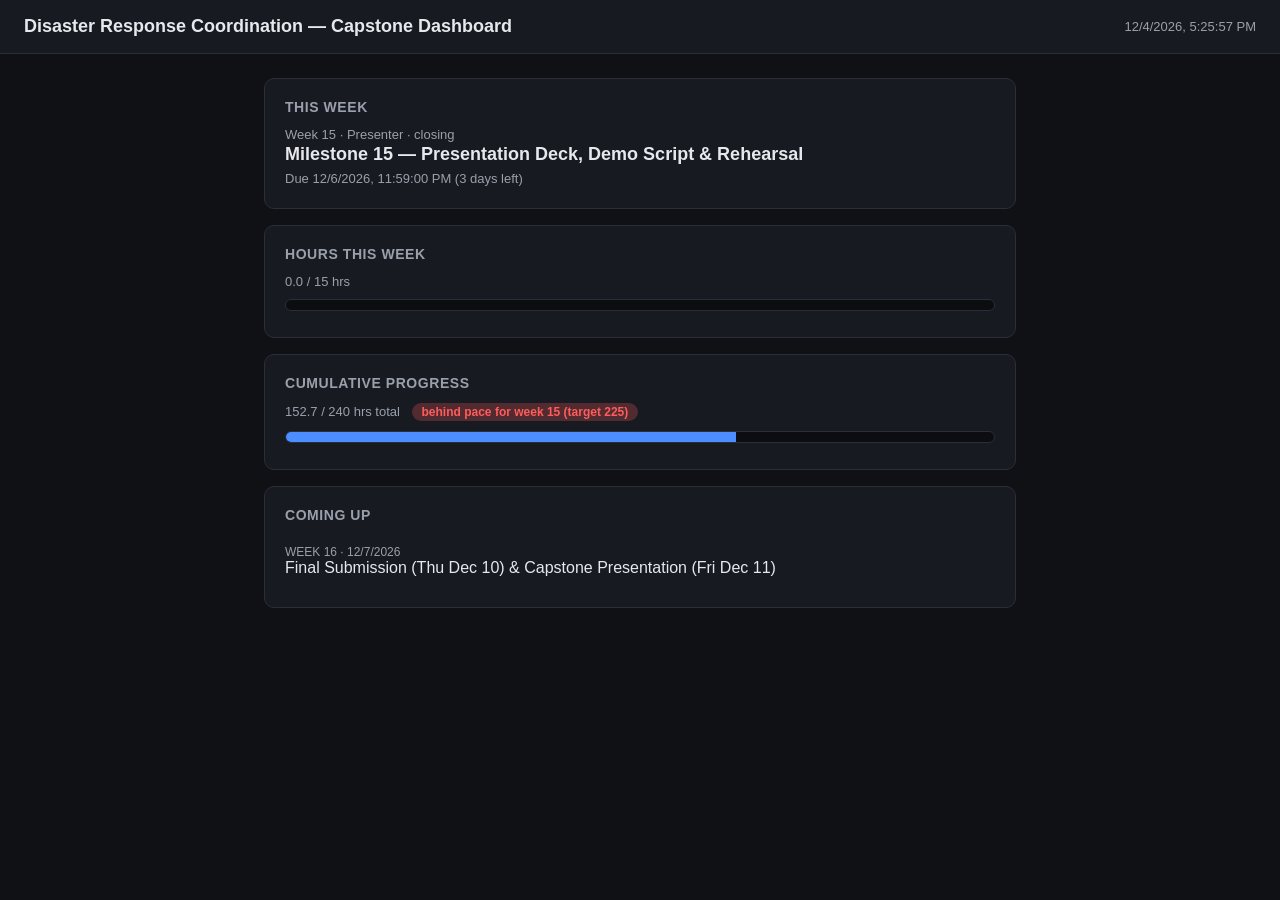
<file: docs/index.html>
<!doctype html>
<html lang="en">
<head>
  <meta charset="utf-8" />
  <meta name="viewport" content="width=device-width, initial-scale=1" />
  <title>Capstone Dashboard</title>
  <link rel="stylesheet" href="app.css" />
</head>
<body>
  <header class="topbar">
    <h1>Disaster Response Coordination — Capstone Dashboard</h1>
    <span id="todayLine" class="status-line">—</span>
  </header>

  <main>
    <section class="card" id="currentWeekCard">
      <h2>This week</h2>
      <div id="currentWeekBody">Loading…</div>
    </section>

    <section class="card">
      <h2>Hours this week</h2>
      <div id="weekHoursBody">Loading…</div>
    </section>

    <section class="card">
      <h2>Cumulative progress</h2>
      <div id="totalHoursBody">Loading…</div>
    </section>

    <section class="card">
      <h2>Coming up</h2>
      <div id="upcomingBody">Loading…</div>
    </section>
  </main>

  <script src="app.js"></script>
</body>
</html>
</file>
<file: docs/app.css>
:root {
  --bg: #0f1115;
  --bg-elevated: #171a21;
  --border: #2a2e38;
  --text: #e6e8ec;
  --text-dim: #9aa0ab;
  --accent: #4c8dff;
  --good: #4cd18b;
  --warn: #ffb74c;
  --bad: #ff5c5c;
}

* { box-sizing: border-box; }

body {
  margin: 0;
  font-family: -apple-system, BlinkMacSystemFont, "Segoe UI", Roboto, sans-serif;
  background: var(--bg);
  color: var(--text);
}

.topbar {
  display: flex;
  align-items: center;
  justify-content: space-between;
  padding: 16px 24px;
  border-bottom: 1px solid var(--border);
  background: var(--bg-elevated);
  flex-wrap: wrap;
  gap: 8px;
}

.topbar h1 {
  font-size: 18px;
  margin: 0;
}

.status-line {
  color: var(--text-dim);
  font-size: 13px;
}

main {
  padding: 24px;
  max-width: 800px;
  margin: 0 auto;
  display: flex;
  flex-direction: column;
  gap: 16px;
}

.card {
  background: var(--bg-elevated);
  border: 1px solid var(--border);
  border-radius: 10px;
  padding: 20px;
}

.card h2 {
  font-size: 14px;
  text-transform: uppercase;
  letter-spacing: 0.04em;
  color: var(--text-dim);
  margin: 0 0 12px;
}

.milestone-title {
  font-size: 18px;
  font-weight: 600;
  margin: 0 0 6px;
}

.meta-line {
  color: var(--text-dim);
  font-size: 13px;
  margin: 2px 0;
}

.progress-track {
  background: #0b0d11;
  border-radius: 999px;
  height: 12px;
  overflow: hidden;
  margin: 10px 0 6px;
  border: 1px solid var(--border);
}

.progress-fill {
  height: 100%;
  background: var(--accent);
  transition: width 0.3s ease;
}

.progress-fill.over { background: var(--warn); }
.progress-fill.good { background: var(--good); }

.progress-label {
  font-size: 13px;
  color: var(--text-dim);
}

.badge {
  display: inline-block;
  padding: 2px 10px;
  border-radius: 999px;
  font-size: 12px;
  font-weight: 600;
  margin-left: 8px;
}

.badge-good { background: color-mix(in srgb, var(--good) 25%, transparent); color: var(--good); }
.badge-warn { background: color-mix(in srgb, var(--warn) 25%, transparent); color: var(--warn); }
.badge-bad { background: color-mix(in srgb, var(--bad) 25%, transparent); color: var(--bad); }

.upcoming-item {
  padding: 10px 0;
  border-bottom: 1px solid var(--border);
}

.upcoming-item:last-child { border-bottom: none; }

.upcoming-week {
  font-size: 12px;
  color: var(--text-dim);
  text-transform: uppercase;
}
</file>
